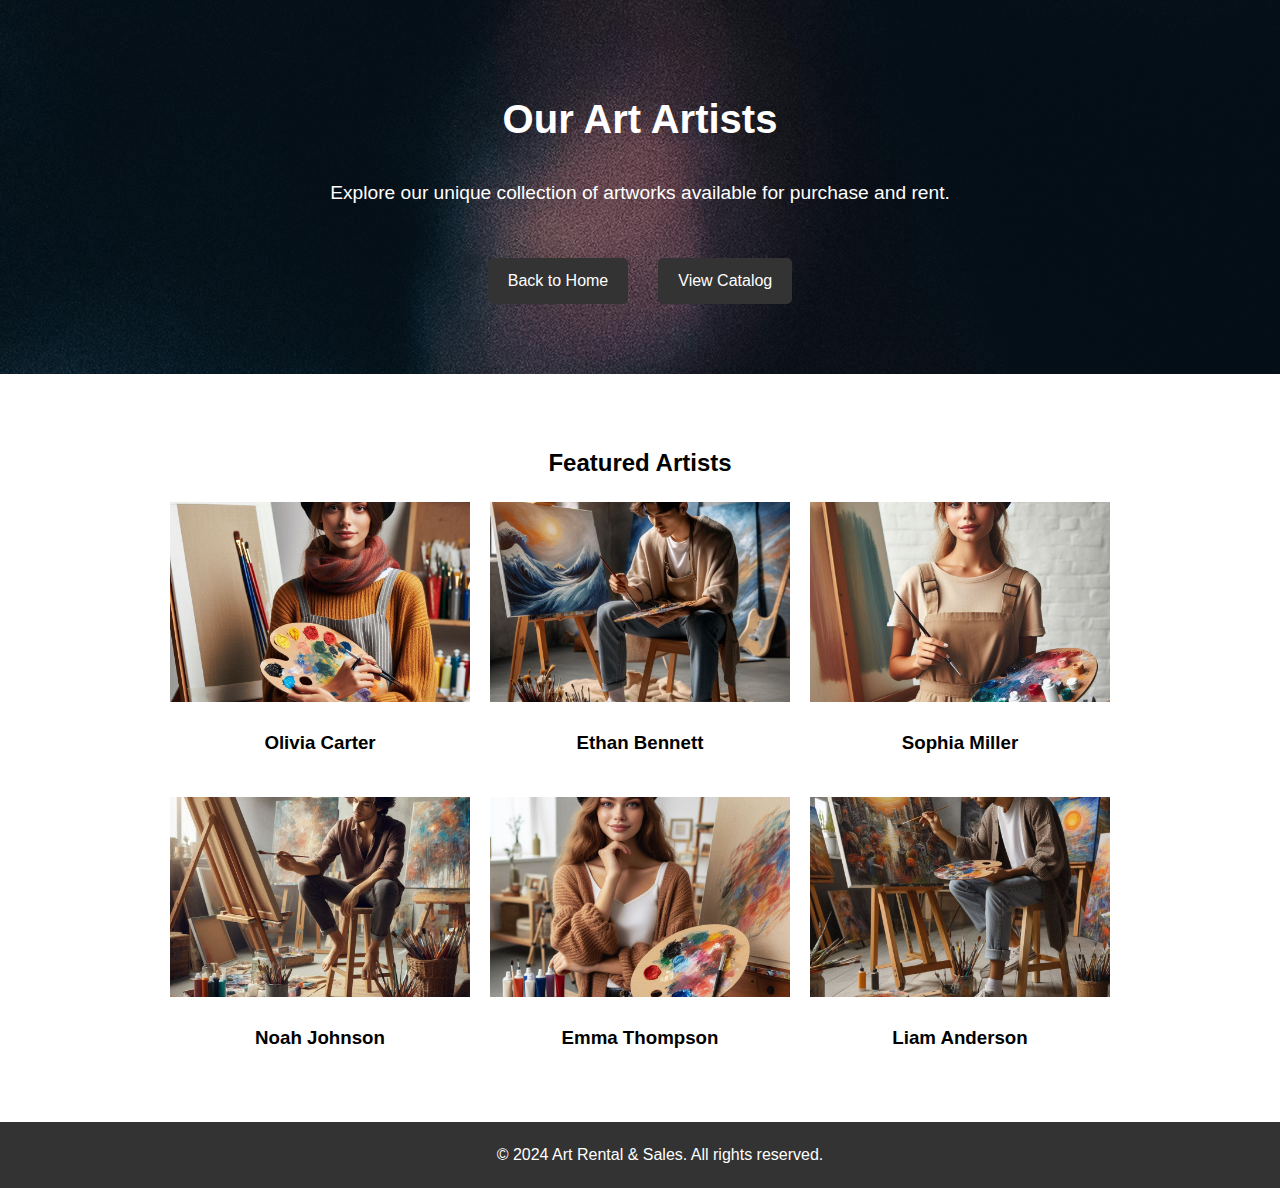
<file: artists.html>
<!DOCTYPE html>
<html lang="en">
<head>
    <meta charset="UTF-8">
    <meta name="viewport" content="width=device-width, initial-scale=1.0">
    <title>Our Artists</title>
    <link rel="stylesheet" href="style.css">
</head>
<body>

    <!-- Header Section -->
    <header>
        <div class="hero">
            <h1>Our Art Artists</h1>
            <p>Explore our unique collection of artworks available for purchase and rent.</p>
            <div class="cta-buttons">
                <a href="index.html" class="btn_h">Back to Home</a>
                <a href="catalog.html" class="btn_h">View Catalog</a>
            </div>
        </div>
    
<!-- Burger Menu Button -->
<div class="burger-menu" id="burgerMenu">
    <span></span>
    <span></span>
    <span></span>
</div>

<!-- Navigation Menu -->
<nav class="nav-menu" id="navMenu">
    <ul>
        <li><a href="index.html">Home</a></li>
        <li><a href="catalog.html">Catalog</a></li>
        <li><a href="artists.html">Artists</a></li>
    </ul>
</nav>
    </header>

    <!-- Artists Section -->
<section id="catalog" class="catalog">
    <h2>Featured Artists</h2>
    <div class="gallery">
        <div class="gallery-item">
            <img src="img/creator4.jpg" alt="Art 1">
            <h3>Olivia Carter</h3>
        </div>
        
        <div class="gallery-item">
            <img src="img/creator1.jpg" alt="Art 2">
            <h3>Ethan Bennett</h3>
        </div>
        
         <div class="gallery-item">
            <img src="img/creator5.jpg" alt="Art 2">
            <h3>Sophia Miller</h3>
        </div>
        
         <div class="gallery-item">
            <img src="img/creator2.jpg" alt="Art 2">
            <h3>Noah Johnson</h3>
        </div>
        
         <div class="gallery-item">
            <img src="img/creator6.jpg" alt="Art 2">
            <h3>Emma Thompson</h3>
        </div>
        
         <div class="gallery-item">
            <img src="img/creator3.jpg" alt="Art 2">
            <h3>Liam Anderson</h3>
        </div>
        
    </div>
</section>

    <!-- Footer -->
    <footer>
        <p>&copy; 2024 Art Rental & Sales. All rights reserved.</p>
    </footer>

    <script src="script.js"></script>
</body>
</html>
</file>
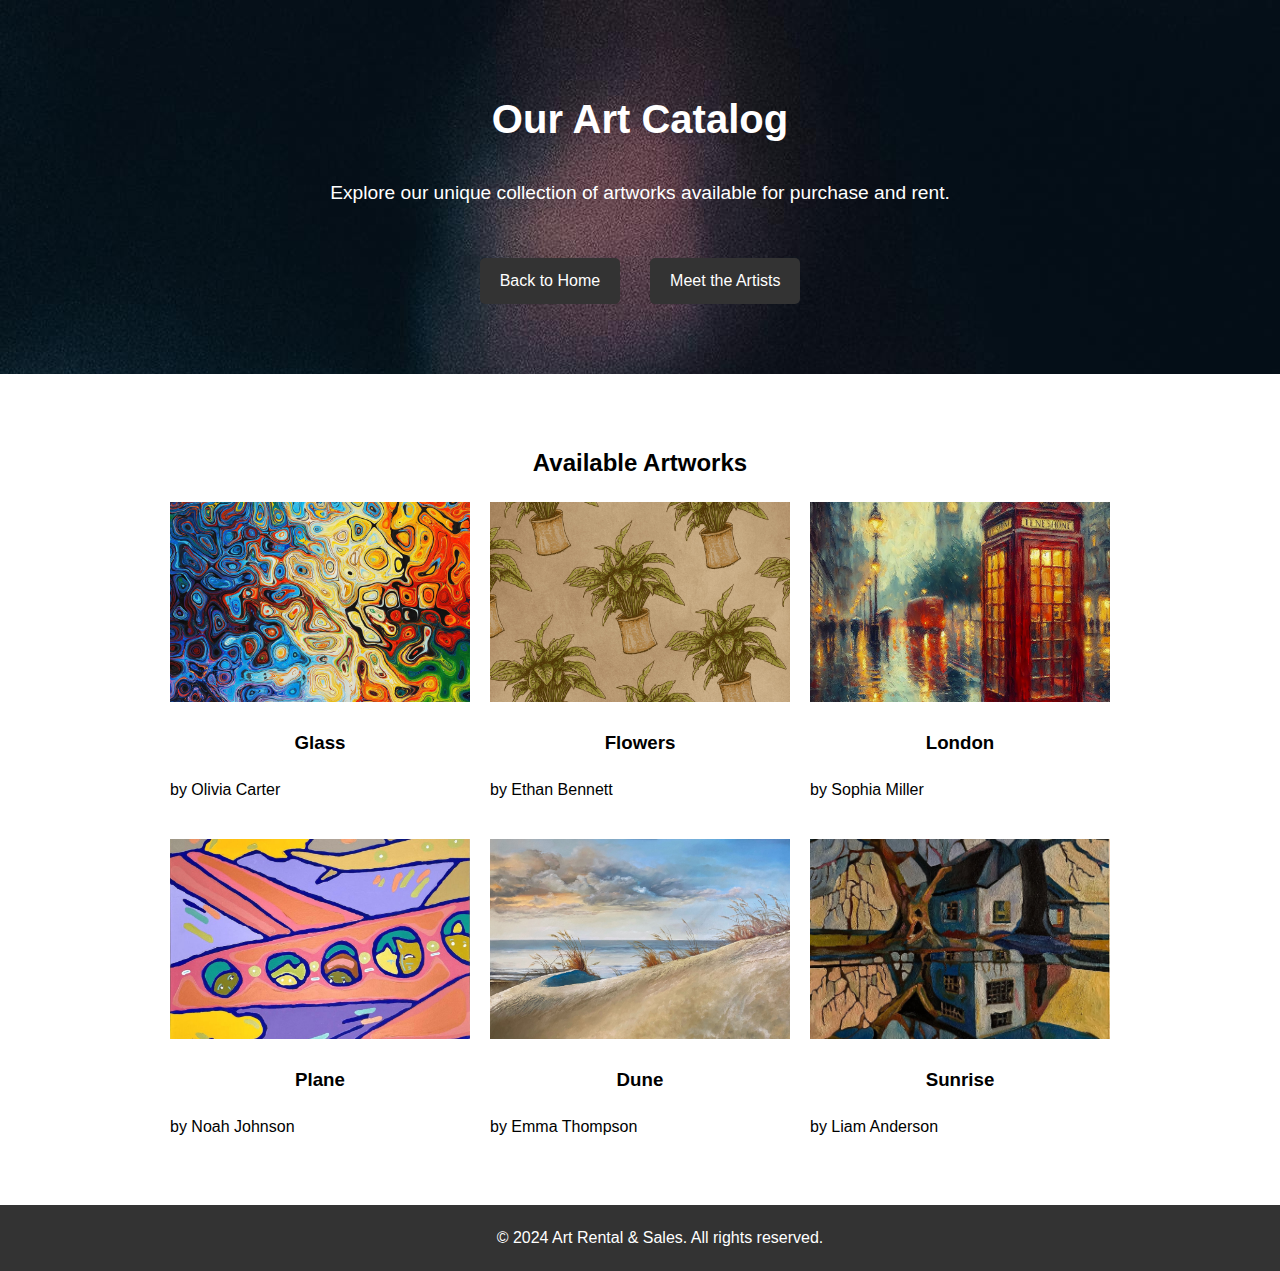
<file: catalog.html>
<!DOCTYPE html>
<html lang="en">
<head>
    <meta charset="UTF-8">
    <meta name="viewport" content="width=device-width, initial-scale=1.0">
    <title>Art Catalog</title>
    <link rel="stylesheet" href="style.css">
</head>
<body>

    <!-- Header Section -->
    <header>
        <div class="hero">
            <h1>Our Art Catalog</h1>
            <p>Explore our unique collection of artworks available for purchase and rent.</p>
            <div class="cta-buttons">
                <a href="index.html" class="btn_h">Back to Home</a>
                <a href="artists.html" class="btn_h">Meet the Artists</a>
            </div>
        </div>
    
    
<!-- Burger Menu Button -->
<div class="burger-menu" id="burgerMenu">
    <span></span>
    <span></span>
    <span></span>
</div>

<!-- Navigation Menu -->
<nav class="nav-menu" id="navMenu">
    <ul>
        <li><a href="index.html">Home</a></li>
        <li><a href="catalog.html">Catalog</a></li>
        <li><a href="artists.html">Artists</a></li>
    </ul>
</nav>
    </header>

<!-- Catalog Section -->
<section id="catalog" class="catalog">
    <h2>Available Artworks</h2>
    <div class="gallery">
        <div class="gallery-item">
            <img src="img/img1.jpg" alt="Art 1">
            <h3>Glass</h3>
            <p>by Olivia Carter</p>
            <div class="popup-info">
                <p>Author: Olivia Carter</p>
                <p>Price: $500</p>
                <p>Year: 2024</p>
            </div>
        </div>
        <div class="gallery-item">
            <img src="img/img2.jpg" alt="Art 2">
            <h3>Flowers</h3>
            <p>by Ethan Bennett</p>
            <div class="popup-info">
                <p>Author: Ethan Bennett</p>
                <p>Price: $600</p>
                <p>Year: 2023</p>
            </div>
        </div>
         <div class="gallery-item">
            <img src="img/img3.jpg" alt="Art 2">
            <h3>London</h3>
            <p>by Sophia Miller</p>
            <div class="popup-info">
                <p>Author: Sophia Miller</p>
                <p>Price: $250</p>
                <p>Year: 2022</p>
            </div>
        </div>
         <div class="gallery-item">
            <img src="img/img4.jpg" alt="Art 2">
            <h3>Plane</h3>
            <p>by Noah Johnson</p>
            <div class="popup-info">
                <p>Author: Noah Johnson</p>
                <p>Price: $650</p>
                <p>Year: 2021</p>
            </div>
        </div>
         <div class="gallery-item">
            <img src="img/img5.jpg" alt="Art 2">
            <h3>Dune</h3>
            <p>by Emma Thompson</p>
            <div class="popup-info">
                <p>Author: Emma Thompson</p>
                <p>Price: $763</p>
                <p>Year: 2022</p>
            </div>
        </div>
         <div class="gallery-item">
            <img src="img/img6.jpg" alt="Art 2">
            <h3>Sunrise</h3>
            <p>by Liam Anderson</p>
            <div class="popup-info">
                <p>Author: Liam Anderson</p>
                <p>Price: $287</p>
                <p>Year: 2020</p>
            </div>
        </div>
        <!-- Add more gallery items as needed -->
    </div>
</section>



    <!-- Footer -->
    <footer>
        <p>&copy; 2024 Art Rental & Sales. All rights reserved.</p>
    </footer>

    <script src="script.js"></script>
</body>
</html>
</file>
<file: style.css>
/* General Styles */
body {
    font-family: Arial, sans-serif;
    margin: 0;
    padding: 0;
    line-height: 1.6;
    overflow-x: hidden; /* Prevent horizontal scrolling */
}

h1, h2, h3 {
    text-align: center;
}

section {
    padding: 50px 20px;
    max-width: 1200px;
    margin: 0 auto;
}

.about{
   text-align: center; 
}

.contact {
    text-align: center; 
}

.btn_h {
    background-color: #333;
    color: white;
    padding: 10px 20px;
    text-decoration: none;
    border-radius: 5px;
    display: inline-block;
    margin: 10px;
    cursor: pointer;
}

.btn {
    background-color: #333;
    color: white;
    padding: 10px 20px;
    text-decoration: none;
    border-radius: 5px;
    display: inline-block;
    margin: 10px;
    cursor: pointer;
}

/* Hide class to hide elements */
.hide {
    display: none !important;
}

/* Header Section */
header {
    background-image: url("img/header.jpg");
    padding: 60px 20px;
    text-align: center;
    position: relative;
    color: white;
}

.hero h1 {
    font-size: 2.5rem;
}

.hero p {
    font-size: 1.2rem;
    margin-bottom: 40px;
}

.cta-buttons {
    margin-top: 20px;
    display: flex;
    justify-content: center;
    gap: 10px;
}

.cta-buttons .btn {
    background-color: #333;
    color: white;
    padding: 10px 20px;
    text-decoration: none;
    border-radius: 5px;
    display: inline-block;
    cursor: pointer;
}

.cta-buttons .btn:hover {
    background-color: #555;
}


/* Navigation Menu */
.nav-menu {
    display: none; /* Menu is hidden on mobile by default */
    position: absolute;
    top: 60px; /* To be placed below header */
    left: 0;
    width: 100%;
    background-color: #333;
    text-align: center;
    z-index: 1000; /* Ensure it is above other content */
}

.nav-menu ul {
    list-style-type: none;
    margin: 0;
    padding: 0;
}

.nav-menu ul li {
    margin: 10px 0;
}

.nav-menu ul li a {
    color: white;
    text-decoration: none;
    padding: 10px 20px;
    display: block;
}

.nav-menu ul li a:hover {
    background-color: #555;
}

/* Burger Menu Button */
.burger-menu {
    display: none; /* Скрыть по умолчанию */
    cursor: pointer;
    position: absolute;
    top: 20px;
    right: 20px;
    width: 30px;
    height: 30px;
    flex-direction: column;
    justify-content: space-between;
}

.burger-menu span {
    width: 100%;
    height: 4px;
    background-color: #333;
    border-radius: 2px;
    transition: 0.3s;
}

/* Gallery Styles */
.gallery {
    display: flex;
    flex-wrap: wrap;
    justify-content: center;
    gap: 20px;
}

.gallery-item {
    width: calc(33.333% - 20px);
    max-width: 300px;
    position: relative;
    transition: transform 0.3s ease;
}

/* Image Styles */
.gallery-item img {
    width: 100%;
    height: 200px;
    object-fit: cover;
}

.popup-info {
    position: absolute;
    top: 0;
    left: 0;
    width: 100%;
    background-color: rgba(0, 0, 0, 0.8);
    color: white;
    padding: 10px;
    display: none;
}

.gallery-item:hover .popup-info {
    display: block;
    z-index: 10;
}




/* Основной контейнер слайдера */
.slider {
    position: relative;
    width: 100%;
    max-width: 800px; /* Укажи желаемую максимальную ширину слайдера */
    margin: auto;
    overflow: hidden; /* Чтобы скрыть невидимые слайды */
}

/* Элементы слайдов */
.item {
    display: none; /* Все слайды скрыты по умолчанию, только один будет виден */
}

.item img {
    width: 100%;
    height: auto; /* Изображение занимает всю ширину слайдера, сохраняя пропорции */
    display: block;
}

/* Для эффекта плавного перехода */
.slider .item {
    transition: transform 0.5s ease-in-out;
}

/* Добавь стили для кнопок (вперед/назад) по необходимости */


/* Footer Styles */
footer {
    background-color: #333;
    color: white;
    padding: 20px;
    text-align: center;
    position: relative;
    bottom: 0;
    width: 100%;
}

footer p {
    margin: 0;
    font-size: 1rem;
}




/* Media Queries for Mobile Screens */
@media (max-width: 768px) {
       /* Show burger menu on small screens */
    .gallery-item, .artist-card {
        width: calc(50% - 20px); /* 2 в ряд с учетом отступов (gap) */
    }
    
    .burger-menu {
        display: flex;
    }

    .nav-menu {
        display: none; /* Скрыть меню по умолчанию на мобильных устройствах */
        position: absolute;
        top: 60px;
        left: 0;
        width: 100%;
        background-color: #333;
        z-index: 1000;
    }

    .nav-menu.active {
        display: block; /* Показывать меню при активации бургер-меню */
    }
    .hero h1 {
        font-size: 2rem;
    }

    .hero p {
        font-size: 1rem;
    }
    
    
    .btn_h {
        display: none;
    }
}

@media (max-width: 480px) {
    .hero h1 {
        font-size: 1.8rem;
    }

    .hero p {
        font-size: 0.9rem;
    }
    
    .gallery-item, .artist-card {
        width: calc(100% - 20px); /* Один элемент в ряд на очень маленьких экранах */
    }
    
}
</file>
